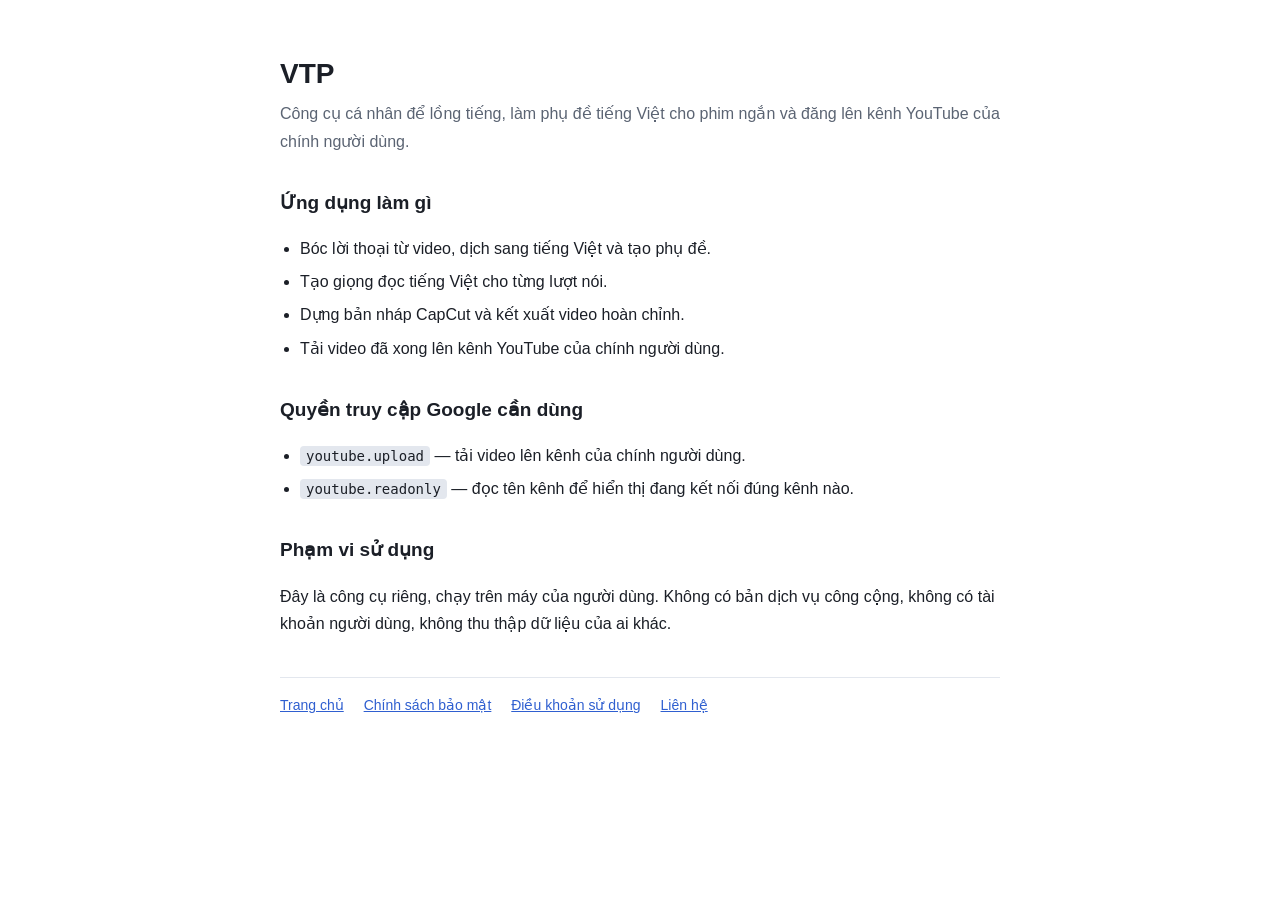
<file: index.html>
<!doctype html>
<html lang="vi">
<head>
<meta charset="utf-8">
<meta name="viewport" content="width=device-width,initial-scale=1">
<title>VTP</title>
<meta name="description" content="Công cụ cá nhân lồng tiếng và làm phụ đề phim ngắn, đăng lên kênh YouTube của chính chủ sở hữu.">
<link rel="stylesheet" href="style.css">
</head>
<body>
<div class="khung">
  <h1>VTP</h1>
  <p class="phu">Công cụ cá nhân để lồng tiếng, làm phụ đề tiếng Việt cho phim ngắn và đăng lên
  kênh YouTube của chính người dùng.</p>

  <h2>Ứng dụng làm gì</h2>
  <ul>
    <li>Bóc lời thoại từ video, dịch sang tiếng Việt và tạo phụ đề.</li>
    <li>Tạo giọng đọc tiếng Việt cho từng lượt nói.</li>
    <li>Dựng bản nháp CapCut và kết xuất video hoàn chỉnh.</li>
    <li>Tải video đã xong lên kênh YouTube của chính người dùng.</li>
  </ul>

  <h2>Quyền truy cập Google cần dùng</h2>
  <ul>
    <li><code>youtube.upload</code> &mdash; tải video lên kênh của chính người dùng.</li>
    <li><code>youtube.readonly</code> &mdash; đọc tên kênh để hiển thị đang kết nối đúng kênh nào.</li>
  </ul>

  <h2>Phạm vi sử dụng</h2>
  <p>Đây là công cụ riêng, chạy trên máy của người dùng. Không có bản dịch vụ công cộng,
  không có tài khoản người dùng, không thu thập dữ liệu của ai khác.</p>

  <nav>
    <a href="./index.html">Trang chủ</a>
    <a href="./privacy.html">Chính sách bảo mật</a>
    <a href="./terms.html">Điều khoản sử dụng</a>
    <a href="mailto:t.reviewgame@gmail.com">Liên hệ</a>
  </nav>
</div>
</body>
</html>
</file>
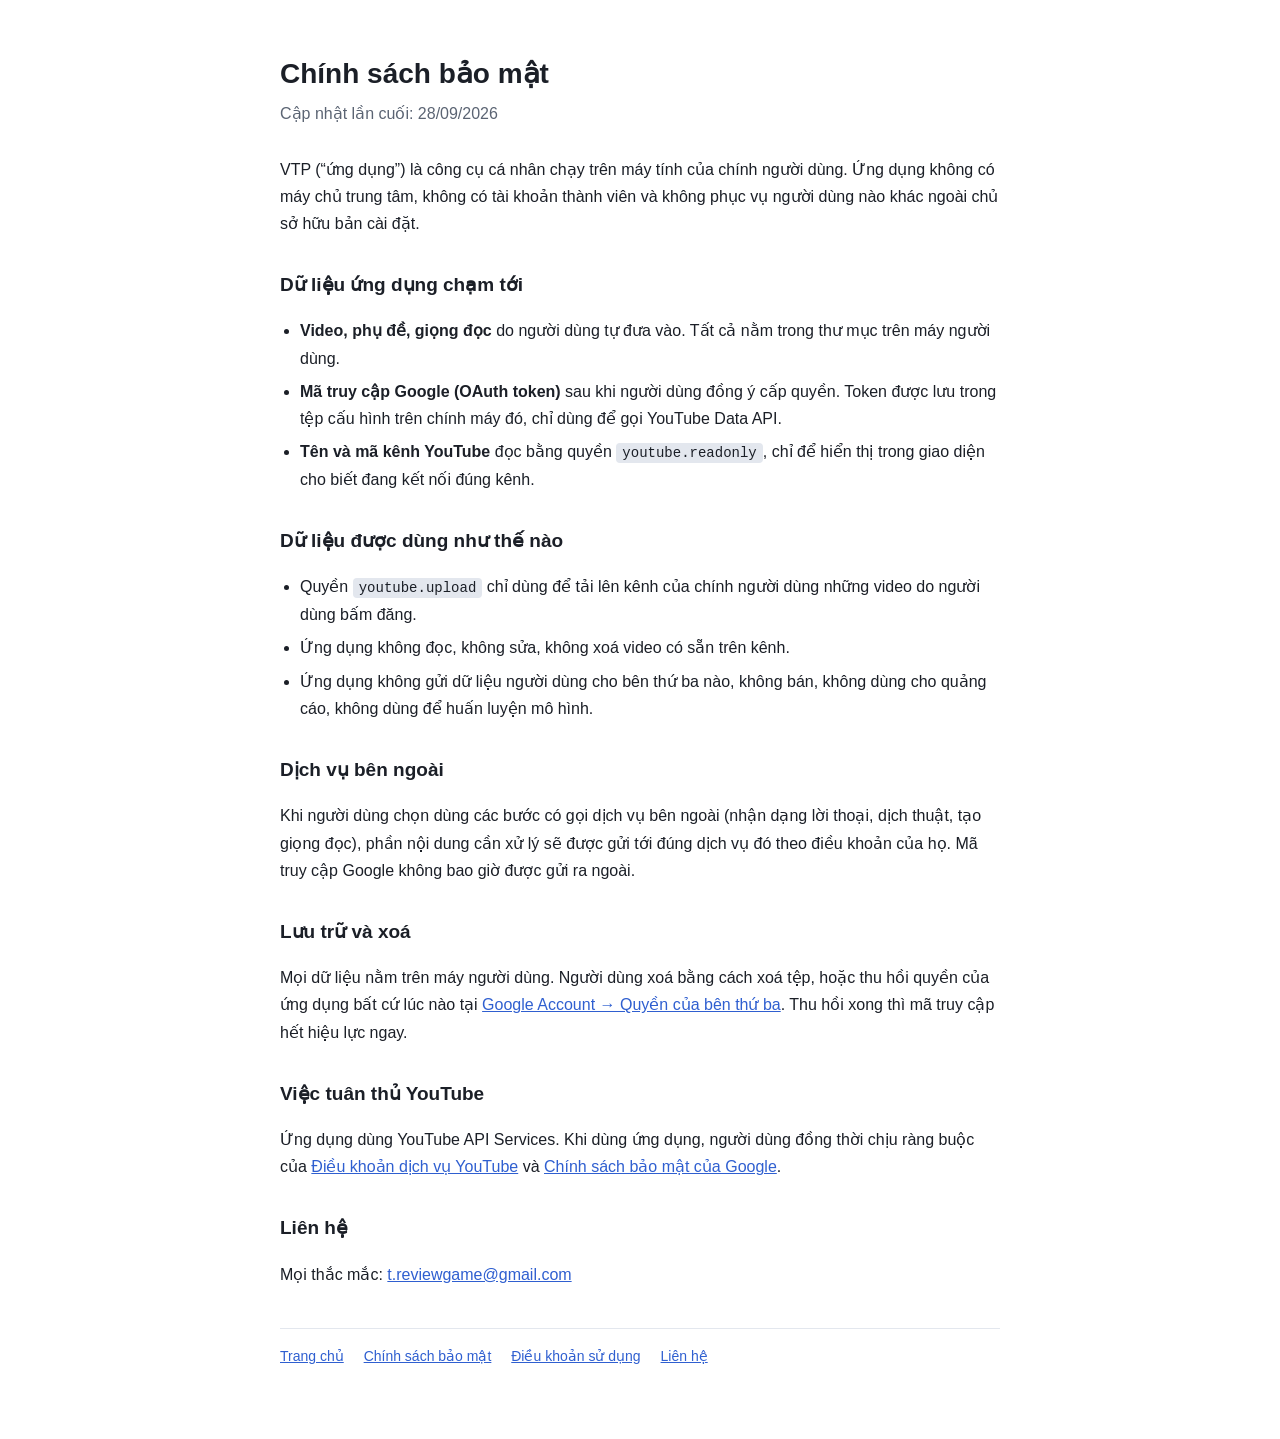
<file: privacy.html>
<!doctype html>
<html lang="vi">
<head>
<meta charset="utf-8">
<meta name="viewport" content="width=device-width,initial-scale=1">
<title>Chính sách bảo mật — VTP</title>
<meta name="description" content="Chính sách bảo mật của VTP: dữ liệu nằm trên máy người dùng, không chia sẻ cho bên thứ ba.">
<link rel="stylesheet" href="style.css">
</head>
<body>
<div class="khung">
  <h1>Chính sách bảo mật</h1>
  <p class="phu">Cập nhật lần cuối: 28/09/2026</p>

  <p>VTP (“ứng dụng”) là công cụ cá nhân chạy trên máy tính của chính người dùng. Ứng dụng
  không có máy chủ trung tâm, không có tài khoản thành viên và không phục vụ người dùng
  nào khác ngoài chủ sở hữu bản cài đặt.</p>

  <h2>Dữ liệu ứng dụng chạm tới</h2>
  <ul>
    <li><strong>Video, phụ đề, giọng đọc</strong> do người dùng tự đưa vào. Tất cả nằm trong
    thư mục trên máy người dùng.</li>
    <li><strong>Mã truy cập Google (OAuth token)</strong> sau khi người dùng đồng ý cấp quyền.
    Token được lưu trong tệp cấu hình trên chính máy đó, chỉ dùng để gọi YouTube Data API.</li>
    <li><strong>Tên và mã kênh YouTube</strong> đọc bằng quyền <code>youtube.readonly</code>,
    chỉ để hiển thị trong giao diện cho biết đang kết nối đúng kênh.</li>
  </ul>

  <h2>Dữ liệu được dùng như thế nào</h2>
  <ul>
    <li>Quyền <code>youtube.upload</code> chỉ dùng để tải lên kênh của chính người dùng những
    video do người dùng bấm đăng.</li>
    <li>Ứng dụng không đọc, không sửa, không xoá video có sẵn trên kênh.</li>
    <li>Ứng dụng không gửi dữ liệu người dùng cho bên thứ ba nào, không bán, không dùng cho
    quảng cáo, không dùng để huấn luyện mô hình.</li>
  </ul>

  <h2>Dịch vụ bên ngoài</h2>
  <p>Khi người dùng chọn dùng các bước có gọi dịch vụ bên ngoài (nhận dạng lời thoại, dịch
  thuật, tạo giọng đọc), phần nội dung cần xử lý sẽ được gửi tới đúng dịch vụ đó theo điều
  khoản của họ. Mã truy cập Google không bao giờ được gửi ra ngoài.</p>

  <h2>Lưu trữ và xoá</h2>
  <p>Mọi dữ liệu nằm trên máy người dùng. Người dùng xoá bằng cách xoá tệp, hoặc thu hồi
  quyền của ứng dụng bất cứ lúc nào tại
  <a href="https://myaccount.google.com/permissions">Google Account &rarr; Quyền của bên thứ ba</a>.
  Thu hồi xong thì mã truy cập hết hiệu lực ngay.</p>

  <h2>Việc tuân thủ YouTube</h2>
  <p>Ứng dụng dùng YouTube API Services. Khi dùng ứng dụng, người dùng đồng thời chịu ràng
  buộc của <a href="https://www.youtube.com/t/terms">Điều khoản dịch vụ YouTube</a> và
  <a href="https://policies.google.com/privacy">Chính sách bảo mật của Google</a>.</p>

  <h2>Liên hệ</h2>
  <p>Mọi thắc mắc: <a href="mailto:t.reviewgame@gmail.com">t.reviewgame@gmail.com</a></p>

  <nav>
    <a href="./index.html">Trang chủ</a>
    <a href="./privacy.html">Chính sách bảo mật</a>
    <a href="./terms.html">Điều khoản sử dụng</a>
    <a href="mailto:t.reviewgame@gmail.com">Liên hệ</a>
  </nav>
</div>
</body>
</html>
</file>
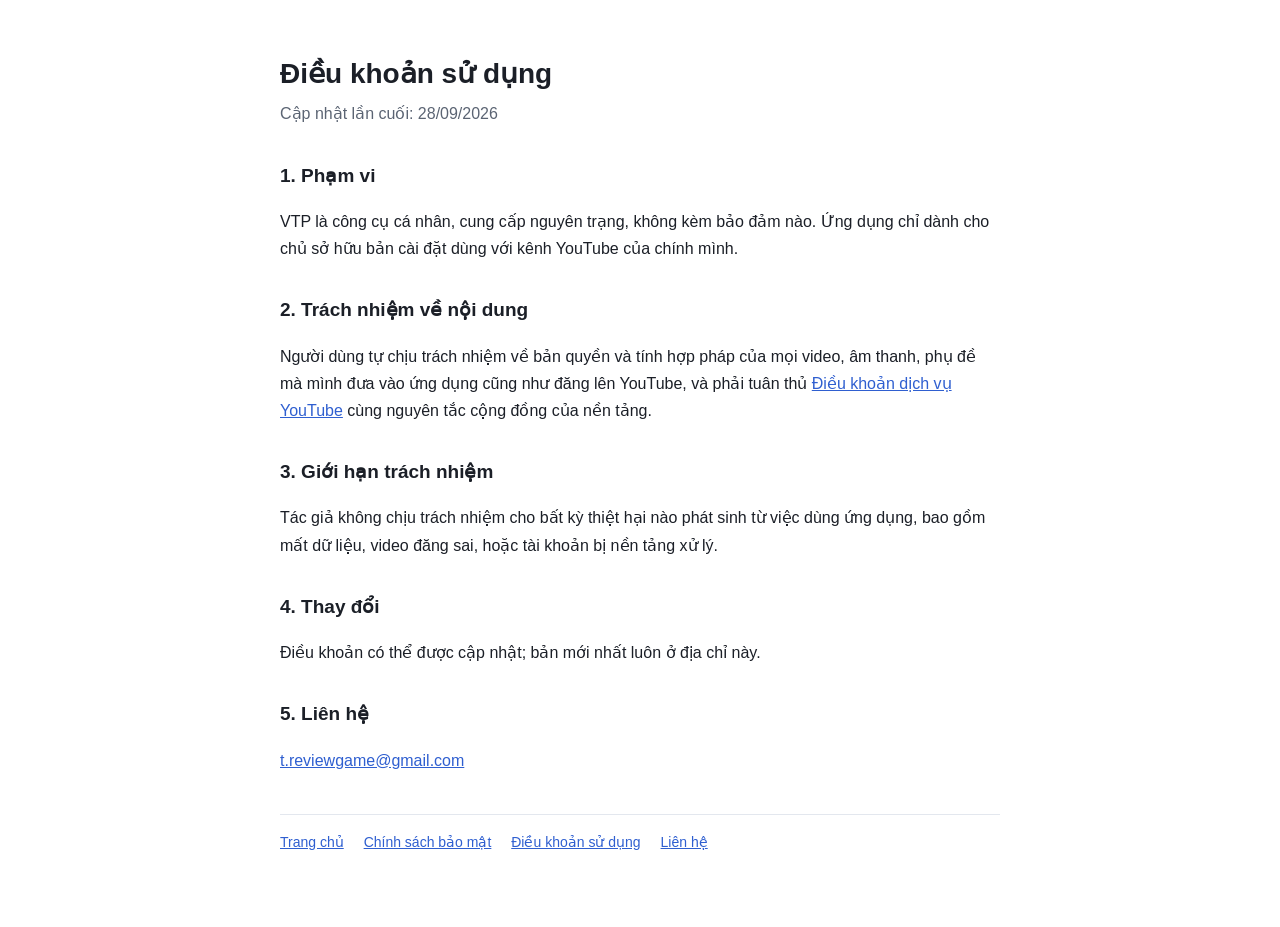
<file: terms.html>
<!doctype html>
<html lang="vi">
<head>
<meta charset="utf-8">
<meta name="viewport" content="width=device-width,initial-scale=1">
<title>Điều khoản sử dụng — VTP</title>
<meta name="description" content="Điều khoản sử dụng công cụ cá nhân VTP.">
<link rel="stylesheet" href="style.css">
</head>
<body>
<div class="khung">
  <h1>Điều khoản sử dụng</h1>
  <p class="phu">Cập nhật lần cuối: 28/09/2026</p>

  <h2>1. Phạm vi</h2>
  <p>VTP là công cụ cá nhân, cung cấp nguyên trạng, không kèm bảo đảm nào. Ứng dụng chỉ
  dành cho chủ sở hữu bản cài đặt dùng với kênh YouTube của chính mình.</p>

  <h2>2. Trách nhiệm về nội dung</h2>
  <p>Người dùng tự chịu trách nhiệm về bản quyền và tính hợp pháp của mọi video, âm thanh,
  phụ đề mà mình đưa vào ứng dụng cũng như đăng lên YouTube, và phải tuân thủ
  <a href="https://www.youtube.com/t/terms">Điều khoản dịch vụ YouTube</a> cùng nguyên tắc
  cộng đồng của nền tảng.</p>

  <h2>3. Giới hạn trách nhiệm</h2>
  <p>Tác giả không chịu trách nhiệm cho bất kỳ thiệt hại nào phát sinh từ việc dùng ứng dụng,
  bao gồm mất dữ liệu, video đăng sai, hoặc tài khoản bị nền tảng xử lý.</p>

  <h2>4. Thay đổi</h2>
  <p>Điều khoản có thể được cập nhật; bản mới nhất luôn ở địa chỉ này.</p>

  <h2>5. Liên hệ</h2>
  <p><a href="mailto:t.reviewgame@gmail.com">t.reviewgame@gmail.com</a></p>

  <nav>
    <a href="./index.html">Trang chủ</a>
    <a href="./privacy.html">Chính sách bảo mật</a>
    <a href="./terms.html">Điều khoản sử dụng</a>
    <a href="mailto:t.reviewgame@gmail.com">Liên hệ</a>
  </nav>
</div>
</body>
</html>
</file>
<file: style.css>
:root{
  --nen:#0f1115; --chu:#e6e8ee; --mo:#9aa3b2; --vien:#242a35; --nhan:#7aa2f7;
}
@media (prefers-color-scheme: light){
  :root{ --nen:#ffffff; --chu:#1b1f27; --mo:#5b6473; --vien:#e3e7ee; --nhan:#2f5fd0; }
}
*{box-sizing:border-box}
body{
  margin:0; background:var(--nen); color:var(--chu);
  font:16px/1.7 -apple-system,"Segoe UI",Roboto,"Helvetica Neue",Arial,sans-serif;
  padding:0 16px;
}
.khung{max-width:720px;margin:0 auto;padding:56px 0 72px}
h1{font-size:28px;line-height:1.3;margin:0 0 8px}
h2{font-size:19px;margin:32px 0 8px}
.phu{color:var(--mo);margin:0 0 28px}
a{color:var(--nhan)}
ul{padding-left:20px}
li{margin:6px 0}
nav{border-top:1px solid var(--vien);margin-top:40px;padding-top:16px;font-size:14px}
nav a{margin-right:16px}
code{background:var(--vien);padding:2px 6px;border-radius:4px;font-size:14px}
</file>
